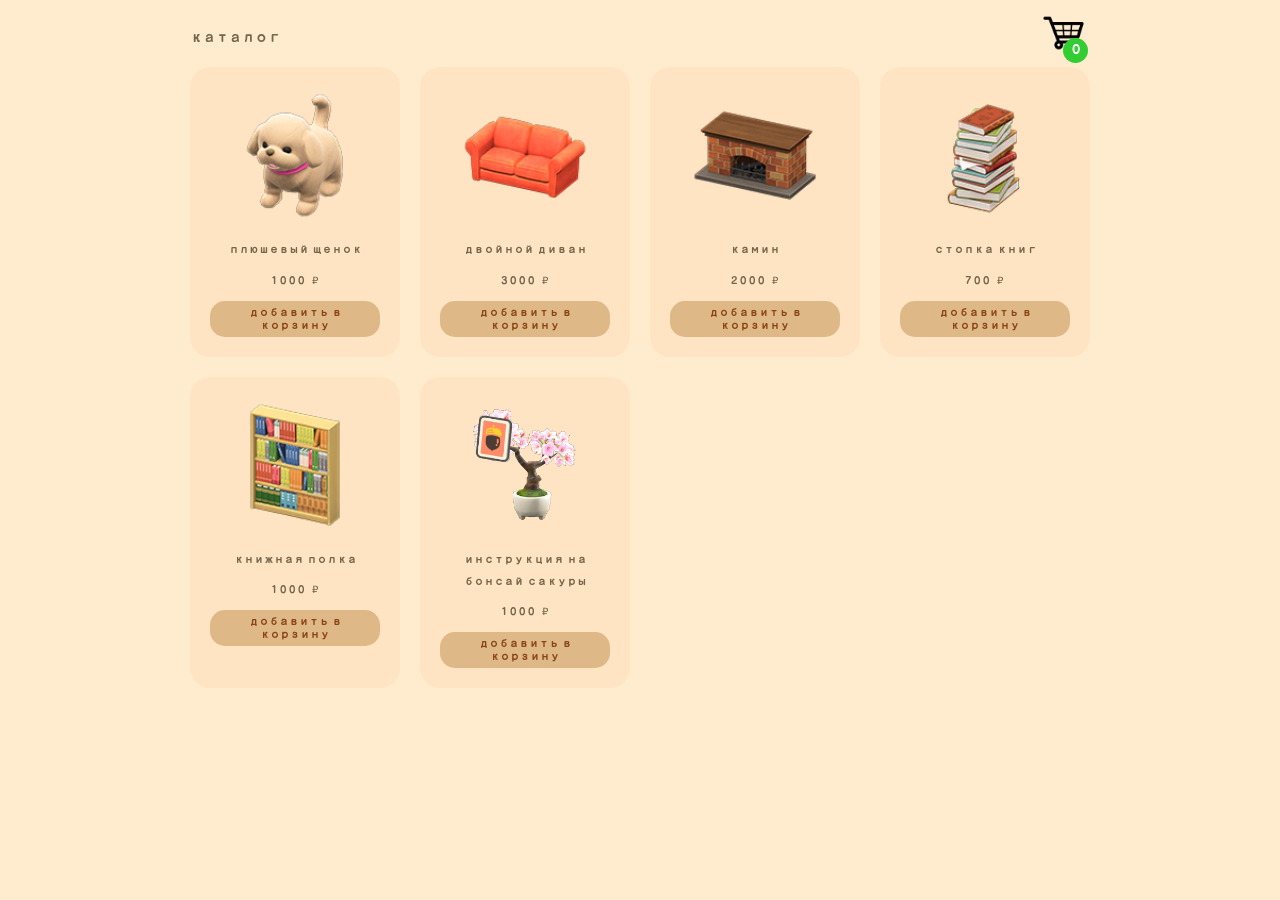
<file: index.html>
﻿<!DOCTYPE html>
<html>
<head>
    <meta charset="utf-8" />
    <meta name="viewport" content="width=device-width, initial-scale=1.0">
    <title>Черный маркет ACNH</title>
    <link rel="stylesheet" href="style.css" />
    <link rel="shortcut icon" href="images/b8b522282d37f9d99b9bc8d33333a499.jpg" />
</head>
<body>
    <div class="container">
        <header>
            <div class="title">каталог</div>
            <div class="cart-image">
                <img src="images/shopping_cart.png" />
                <span>0</span>
            </div>
        </header>

        <div class="catalog">
            <div class="item", id="1">
                <img src="images/puppy plushie.png" />
                <h2>плюшевый щенок</h2>
                <div class="price">1000 ₽</div>
                <button class="addToCart">
                    добавить в корзину
                </button>
            </div>

            <div class="item", id="2">
                <img src="images/double sofa.png" />
                <h2>двойной диван</h2>
                <div class="price">3000 ₽</div>
                <button class="addToCart">
                    добавить в корзину
                </button>
            </div>

            <div class="item", id="3">
                <img src="images/fireplace.png" />
                <h2>камин</h2>
                <div class="price">2000 ₽</div>
                <button class="addToCart">
                    добавить в корзину
                </button>
            </div>

            <div class="item", id="4">
                <img src="images/stack of books.png" />
                <h2>стопка книг</h2>
                <div class="price">700 ₽</div>
                <button class="addToCart">
                    добавить в корзину
                </button>
            </div>

            <div class="item", id="5">
                <img src="images/wooden bookshelf.png" />
                <h2>книжная полка</h2>
                <div class="price">1000 ₽</div>
                <button class="addToCart">
                    добавить в корзину
                </button>
            </div>

            <div class="item", id="6">
                <img src="images/cherry bonsai recipe.png" />
                <h2>инструкция на бонсай сакуры</h2>
                <div class="price">1000 ₽</div>
                <button class="addToCart">
                    добавить в корзину
                </button>
            </div>

        </div>

        <div class="shoppingCart">
            <h1>корзина</h1>
            <div class="productList">
                <div class="item">
                    <span class="remove">&times;</span>
                    <div class="image">
                    </div>
                    <div class="name">
                    </div>
                    <div class="price">
                    </div>
                    <div class="quantity">
                        <span class="less">-</span>
                        <span></span>
                        <span class="more">+</span>
                    </div>
                </div>
            </div>
            <div class="button">
                <button class="close">закрыть</button>
                <button class="order">оформить заказ</button>
            </div>
        </div>

        <div class="orderBody">
            <div class="orderForm">
                <h1>оформление заказа</h1>
                <form class="form", id="form">
                    <div class="info">
                        <input type="text" placeholder="имя" required />
                    </div>
                    <div class="info">
                        <input type="text" placeholder="фамилия" required />
                    </div>
                    <div class="info">
                        <input type="text" placeholder="адрес доставки" required />
                    </div>
                    <div class="info">
                        <input type="text" placeholder="номер телефона" required />
                    </div>
                    <div class="makeOrder">
                        <input type="submit" value="создать заказ" /> 
                    </div>
                </form>
                <div class="totalSum"></div>
                <div class="closeBtn">x</div>
            </div>
        </div>

        <div class="emptyCart">
            <span>корзина пуста :(</span>
            <div class="closeBtn">x</div>
        </div>
        
        <div class="popUp">
            <span>заказ создан!</span>
            <div class="closeBtn">x</div>
        </div>

    </div>

    <script src="page logic.js"></script>
</body>
</html>
</file>
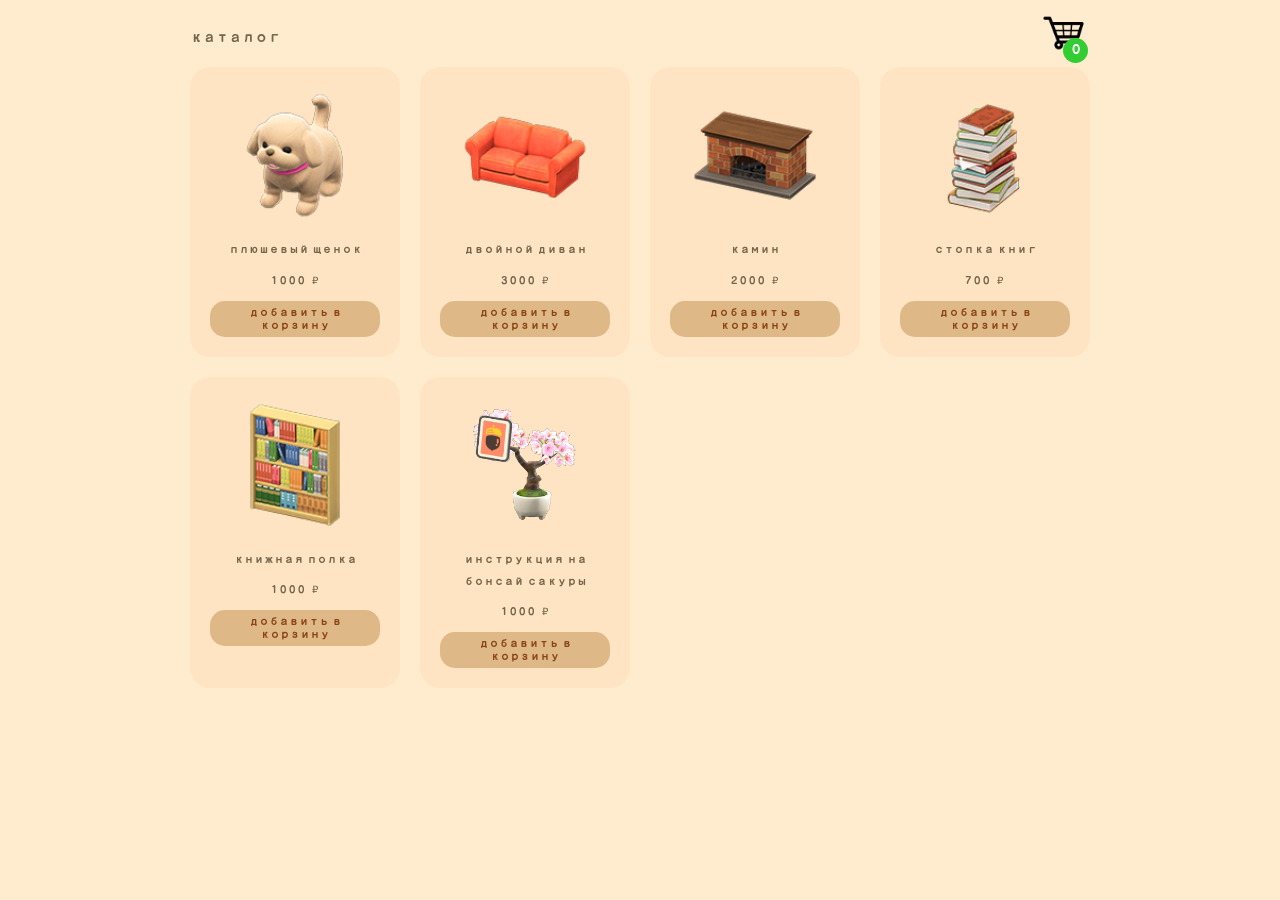
<file: main page.html>
﻿<!DOCTYPE html>
<html>
<head>
    <meta charset="utf-8" />
    <meta name="viewport" content="width=device-width, initial-scale=1.0">
    <title>Черный маркет ACNH</title>
    <link rel="stylesheet" href="style.css" />
</head>
<body>
    <div class="container">
        <header>
            <div class="title">каталог</div>
            <div class="cart-image">
                <img src="images/shopping_cart.png" />
                <span>0</span>
            </div>
        </header>

        <div class="catalog">
            <div class="item", id="1">
                <img src="images/puppy plushie.png" />
                <h2>плюшевый щенок</h2>
                <div class="price">1000 ₽</div>
                <button class="addToCart">
                    добавить в корзину
                </button>
            </div>

            <div class="item", id="2">
                <img src="images/double sofa.png" />
                <h2>двойной диван</h2>
                <div class="price">3000 ₽</div>
                <button class="addToCart">
                    добавить в корзину
                </button>
            </div>

            <div class="item", id="3">
                <img src="images/fireplace.png" />
                <h2>камин</h2>
                <div class="price">2000 ₽</div>
                <button class="addToCart">
                    добавить в корзину
                </button>
            </div>

            <div class="item", id="4">
                <img src="images/stack of books.png" />
                <h2>стопка книг</h2>
                <div class="price">700 ₽</div>
                <button class="addToCart">
                    добавить в корзину
                </button>
            </div>

            <div class="item", id="5">
                <img src="images/wooden bookshelf.png" />
                <h2>книжная полка</h2>
                <div class="price">1000 ₽</div>
                <button class="addToCart">
                    добавить в корзину
                </button>
            </div>

            <div class="item", id="6">
                <img src="images/cherry bonsai recipe.png" />
                <h2>инструкция на бонсай сакуры</h2>
                <div class="price">1000 ₽</div>
                <button class="addToCart">
                    добавить в корзину
                </button>
            </div>

        </div>

        <div class="shoppingCart">
            <h1>корзина</h1>
            <div class="productList">
                <div class="item">
                    <span class="remove">&times;</span>
                    <div class="image">
                    </div>
                    <div class="name">
                    </div>
                    <div class="price">
                    </div>
                    <div class="quantity">
                        <span class="less">-</span>
                        <span></span>
                        <span class="more">+</span>
                    </div>
                </div>
            </div>
            <div class="button">
                <button class="close">закрыть</button>
                <button class="order">оформить заказ</button>
            </div>
        </div>

        <div class="orderBody">
            <div class="orderForm">
                <h1>оформление заказа</h1>
                <form class="form", id="form">
                    <div class="info">
                        <input type="text" placeholder="имя" required />
                    </div>
                    <div class="info">
                        <input type="text" placeholder="фамилия" required />
                    </div>
                    <div class="info">
                        <input type="text" placeholder="адрес доставки" required />
                    </div>
                    <div class="info">
                        <input type="text" placeholder="номер телефона" required />
                    </div>
                    <div class="makeOrder">
                        <input type="submit" value="создать заказ" /> 
                    </div>
                </form>
                <div class="totalSum"></div>
                <div class="closeBtn">x</div>
            </div>
        </div>

        <div class="emptyCart">
            <span>корзина пуста :(</span>
            <div class="closeBtn">x</div>
        </div>
        
        <div class="popUp">
            <span>заказ создан!</span>
            <div class="closeBtn">x</div>
        </div>

    </div>

    <script src="page logic.js"></script>
</body>
</html>
</file>
<file: style.css>
﻿@font-face {
    font-family: 'FOT-Seurat Pro B';
    src: url('fonts/FOT-Seurat Pro B.otf') format('opentype');
}
body {
    background-color: blanchedalmond;
    font-family: 'FOT-Seurat Pro B';
    font-size: 80%;
    color: #74664B;
    cursor: url('images/Animal-Crossing-leaf-cursor.png'), auto;
}
.container {
    width: 900px;
    max-width: 90vw;
    margin: auto;
    text-align: center;
    transition: transform 0.5s;
}
img{
    width: 50px;
}
header{
    display: flex;
    align-items: center;
    justify-content: space-between;
}
header .cart-image{
    position: relative;
}
header .cart-image span{
    display: flex;
    width: 25px;
    height: 25px;
    justify-content: center;
    align-items: center;
    background-color: limegreen;
    color: white;
    border-radius: 50%;
    position: absolute;
    top: 50%;
    right: 2px;
}
.catalog .item img{
    width: 80%;
}
.catalog{
    display: grid;
    grid-template-columns: repeat(4, minmax(0, 1fr));
    gap: 20px;
}
.catalog .item{
    background-color: bisque;
    padding: 20px;
    border-radius: 20px;
    line-height: 22px;
}
.catalog .item h2{
    font-size: 10px;
}
.catalog .item .price{
    font-size: 10px;
    letter-spacing: 2px;
}
    .catalog .item button {
        background-color: burlywood;
        color: saddlebrown;
        font-family: 'FOT-Seurat Pro B';
        padding: 5px 10px;
        line-height: 13px;
        font-size: 10px;
        border-radius: 15px;
        margin-top: 10px;
        border: none;
        cursor: url('images/Clipped_image_20251118_235335 (1).png'), auto;
    }

.shoppingCart {
    background-color: darkolivegreen;
    color: antiquewhite;
    width: 400px;
    position: fixed;
    inset: 0 -400px 0 auto;
    display: grid;
    grid-template-rows: 50px 1fr 50px;
    transition: 0.5s;
}
body.showCart .shoppingCart{
    right: 0;
}
body.showCart header .cart-image {
    transform: translateX(-380px);
    transition: transform 0.3s ease-in-out;
}
.shoppingCart h1 {
    margin: 4px 7px 50px 40px;
    text-align: left;
    font-size: 2vw;
}
.shoppingCart .button {
    display: grid;
    grid-template-columns: repeat(2, 1fr);
}

.shoppingCart button {
    background-color: olive;
    color: blanchedalmond;
    cursor: url('images/Animal-Crossing-leaf-cursor.png'), auto;
    font-family: 'FOT-Seurat Pro B';
}

    .shoppingCart .productList .item {
        display: grid;
        grid-template-columns: 15px 70px 150px 50px 1fr;
        gap: 10px;
        padding: 5px;
        text-align: center;
        align-items: center;
    }
    .shoppingCart .item:nth-child(2n+1){
        background-color: olive;
    }

    .shoppingCart .item .less, .more, .remove {
        display: inline-flex;
        align-items: center;
        justify-content: center;
        width: 18px;
        height: 18px;
        background-color: blanchedalmond;
        color: olive;
        border-radius: 50%;
    }


.orderBody {
    background-color: darkolivegreen;
    border-style: solid;
    border-color: yellowgreen;
    border-radius: 20px;
    color: blanchedalmond;
    opacity: 0;
    position: fixed;
    top: 50%;
    left: 50%;
    transform: translate(-50%, -50%);
    width: 45%;
    padding: 10px 10px 10px 10px;
    transition: all 0.3s ease-in-out;
    z-index: -1;
}
.orderBody.open{
    opacity: 1;
    z-index: 999;
}
    .orderBody input {
        background-color: blanchedalmond;
        color: #74664B;
        border: none;
        border-radius: 5px;
    }

    .orderBody h1 {
        font-size: 80%;
    }

.popUp {
    background-color: olive;
    border-style: solid;
    border-color: yellowgreen;
    border-radius: 20px;
    color: blanchedalmond;
    opacity: 0;
    position: fixed;
    top: 50%;
    left: 50%;
    transform: translate(-50%, -50%);
    width: 30%;
    padding: 10px 10px 10px 10px;
    transition: all 0.3s ease-in-out;
    z-index: -1;
    font-size: 80%;
}
.popUp.display {
    opacity: 1;
    z-index: 999;
}

.emptyCart {
    background-color: olive;
    border-style: solid;
    border-color: yellowgreen;
    border-radius: 20px;
    color: blanchedalmond;
    opacity: 0;
    position: fixed;
    top: 50%;
    left: 50%;
    transform: translate(-50%, -50%);
    width: 30%;
    padding: 10px 10px 10px 10px;
    transition: all 0.3s ease-in-out;
    z-index: -1;
}
.emptyCart.display {
    opacity: 1;
    z-index: 999;
}

@media only screen and (max-width: 992px) {
    .catalog {
        grid-template-columns: repeat(2, 1fr);
    }

    body {
        flex-direction: column-reverse;
        align-items: center;
        min-width: 100vw;
        overflow-x: hidden;
    }
}
@media only screen and (max-width: 565px) {
    .catalog {
        grid-template-columns: repeat(1, 1fr);
    }

    body {
        flex-direction: column-reverse;
        align-items: center;
        min-width: 100vw;
        overflow-x: hidden;
    }
    .shoppingCart{
        width: 375px;
    }
        .shoppingCart .productList .item {
            grid-template-columns: 15px 70px 100px 50px 1fr;
        }
}
</file>
